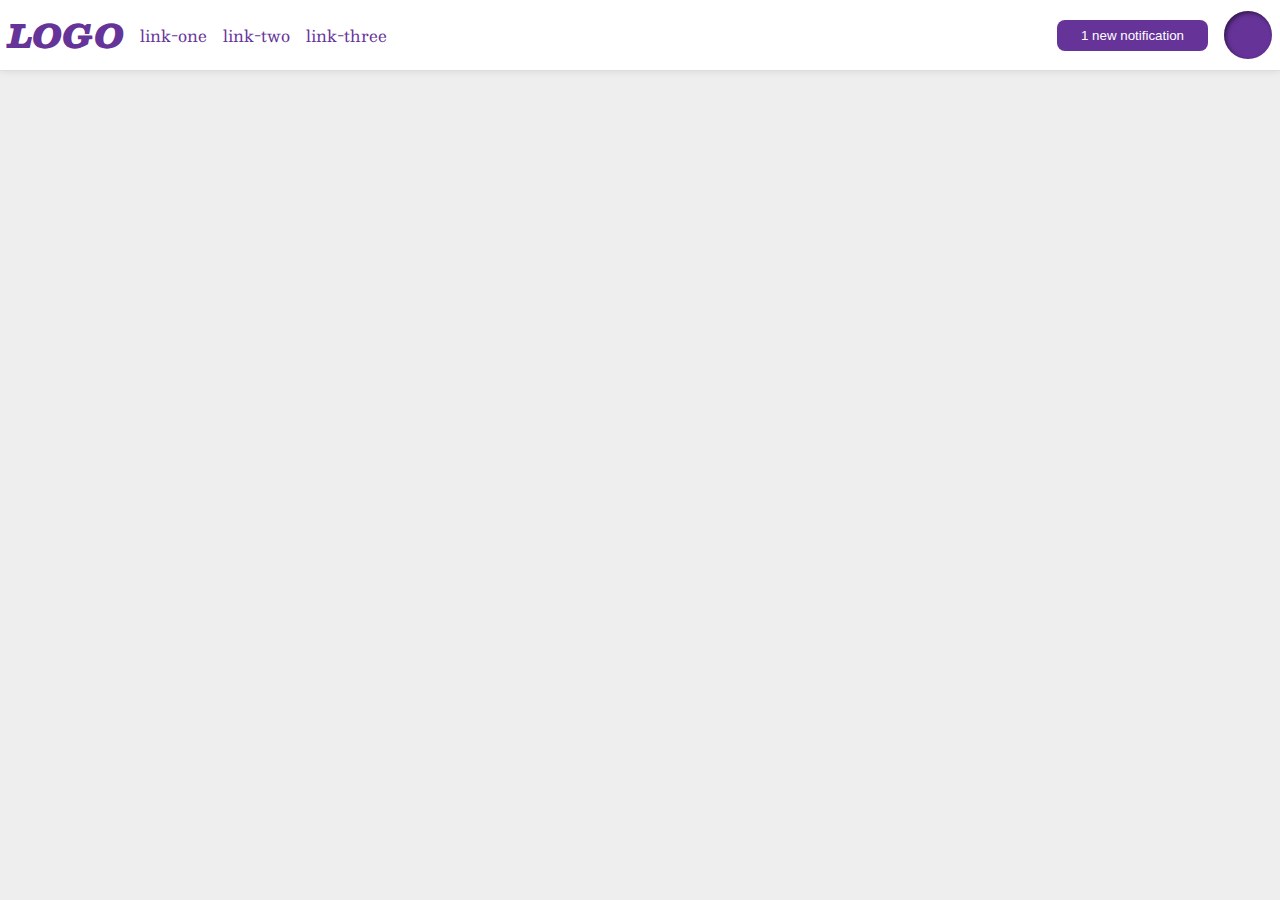
<file: flex/03-flex-header-2/index.html>
<!DOCTYPE html>
<html lang="en">
  <head>
    <meta charset="UTF-8">
    <meta http-equiv="X-UA-Compatible" content="IE=edge">
    <meta name="viewport" content="width=device-width, initial-scale=1.0">
    <title>Flex Header 2</title>
    <link rel="stylesheet" href="style.css">
  </head>
  <body>
    <div class="header">
      <div class="left">
        <div class="logo">
          LOGO
        </div>
        <ul class="links">
          <li><a href="https://google.com">link-one</a></li>
          <li><a href="https://google.com">link-two</a></li>
          <li><a href="https://google.com">link-three</a></li>
        </ul>
      </div>
      <div class="right">
        <button class="notifications">
          1 new notification
        </button>
        <div class="profile-image"></div>
      </div>
    </div>
  </body>
</html>
</file>
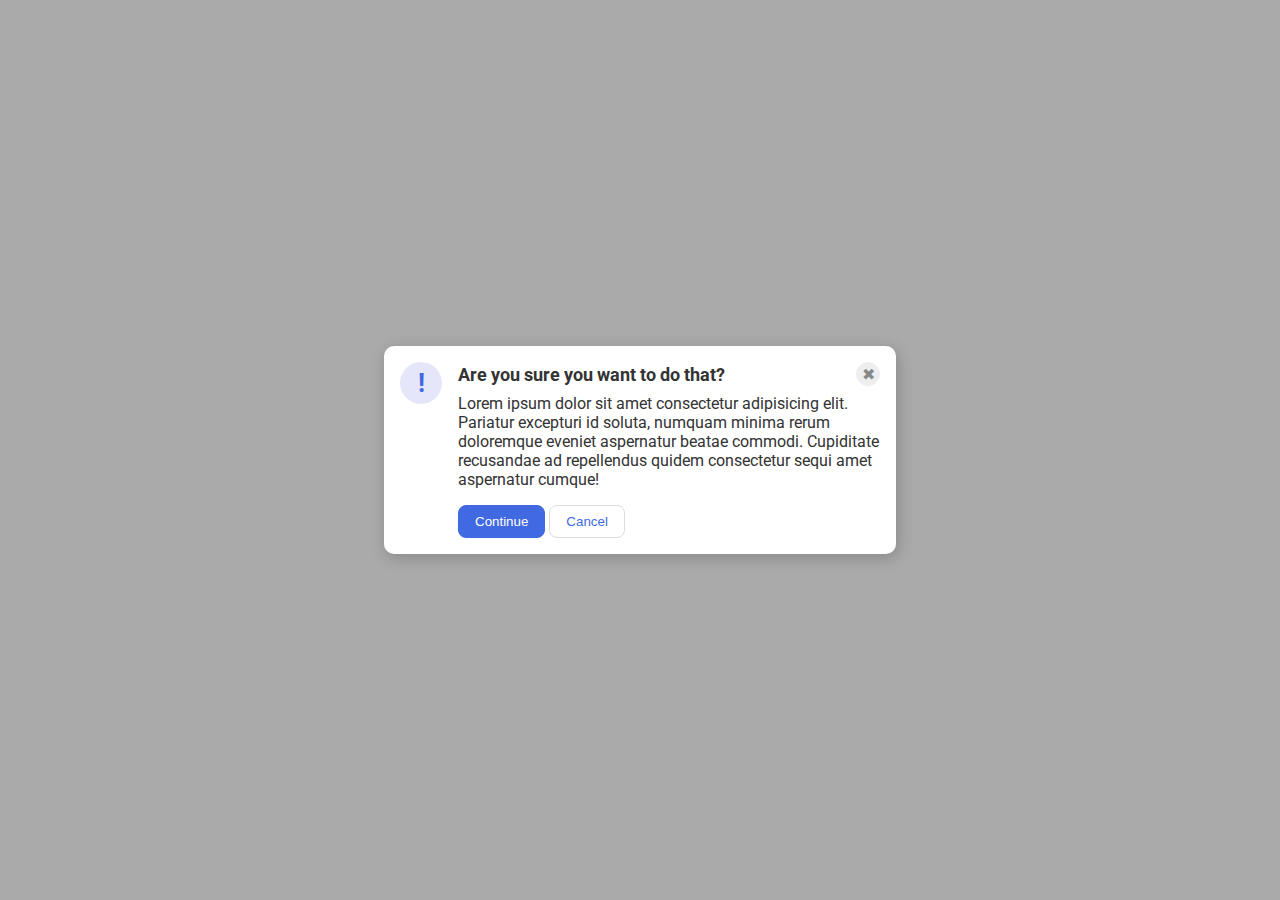
<file: flex/05-flex-modal/index.html>
<!DOCTYPE html>
<html lang="en">
  <head>
    <meta charset="UTF-8">
    <meta http-equiv="X-UA-Compatible" content="IE=edge">
    <meta name="viewport" content="width=device-width, initial-scale=1.0">
    <link rel="stylesheet" href="style.css">
    <title>Modal</title>
  </head>
  <body>
    <div class="modal">
      <div class="icon">!</div>
      <div class="content">
        <div class="header">Are you sure you want to do that?
          <button class="close-button">✖</button>
        </div>
        <div class="text">Lorem ipsum dolor sit amet consectetur adipisicing elit. Pariatur excepturi id soluta, numquam minima rerum doloremque eveniet aspernatur beatae commodi. Cupiditate recusandae ad repellendus quidem consectetur sequi amet aspernatur cumque!</div>
        <button class="continue">Continue</button>
        <button class="cancel">Cancel</button>
      </div>
    </div>
  </body>
</html>
</file>
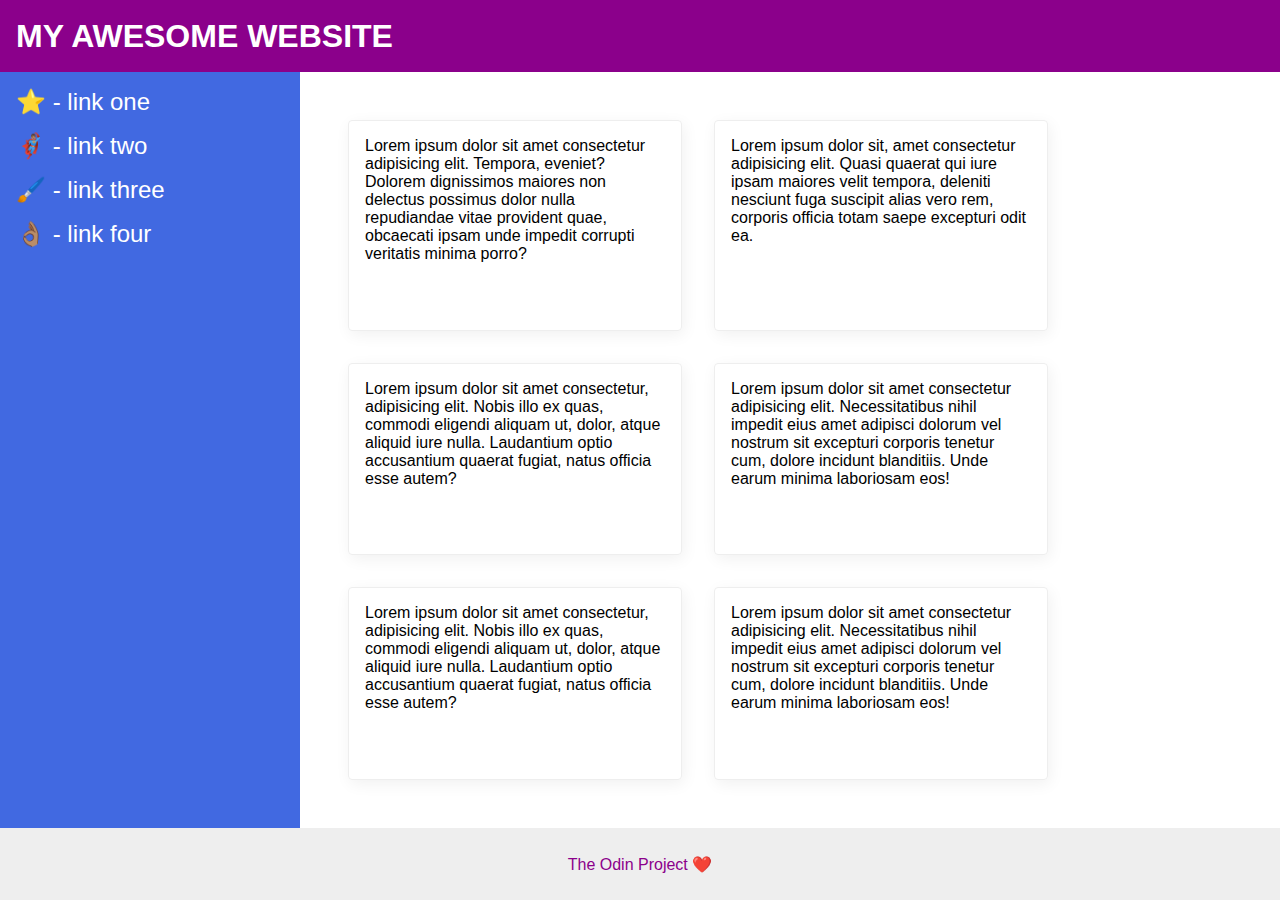
<file: flex/07-flex-layout-2/index.html>
<!DOCTYPE html>
<html lang="en">
  <head>
    <meta charset="UTF-8">
    <meta http-equiv="X-UA-Compatible" content="IE=edge">
    <meta name="viewport" content="width=device-width, initial-scale=1.0">
    <title>The Holy Grail</title>
    <link rel="stylesheet" href="style.css">
  </head>
  <body>
    <div class="header">
      MY AWESOME WEBSITE
    </div>
    <div class="corpo">
      <div class="sidebar">
        <ul>
          <li><a href="#">⭐ - link one</a></li>
          <li><a href="#">🦸🏽‍♂️ - link two</a></li>
          <li><a href="#">🖌️ - link three</a></li>
          <li><a href="#">👌🏽 - link four</a></li>
        </ul>
      </div>
      <div class="cards">
        <div class="card">Lorem ipsum dolor sit amet consectetur adipisicing elit. Tempora, eveniet? Dolorem dignissimos maiores non delectus possimus dolor nulla repudiandae vitae provident quae, obcaecati ipsam unde impedit corrupti veritatis minima porro?</div>
        <div class="card">Lorem ipsum dolor sit, amet consectetur adipisicing elit. Quasi quaerat qui iure ipsam maiores velit tempora, deleniti nesciunt fuga suscipit alias vero rem, corporis officia totam saepe excepturi odit ea.</div>
        <div class="card">Lorem ipsum dolor sit amet consectetur, adipisicing elit. Nobis illo ex quas, commodi eligendi aliquam ut, dolor, atque aliquid iure nulla. Laudantium optio accusantium quaerat fugiat, natus officia esse autem?</div>
        <div class="card">Lorem ipsum dolor sit amet consectetur adipisicing elit. Necessitatibus nihil impedit eius amet adipisci dolorum vel nostrum sit excepturi corporis tenetur cum, dolore incidunt blanditiis. Unde earum minima laboriosam eos!</div>
        <div class="card">Lorem ipsum dolor sit amet consectetur, adipisicing elit. Nobis illo ex quas, commodi eligendi aliquam ut, dolor, atque aliquid iure nulla. Laudantium optio accusantium quaerat fugiat, natus officia esse autem?</div>
        <div class="card">Lorem ipsum dolor sit amet consectetur adipisicing elit. Necessitatibus nihil impedit eius amet adipisci dolorum vel nostrum sit excepturi corporis tenetur cum, dolore incidunt blanditiis. Unde earum minima laboriosam eos!</div>
      </div>
    </div>
    <div class="footer">
      The Odin Project ❤️
    </div>
  </body>
</html>
</file>
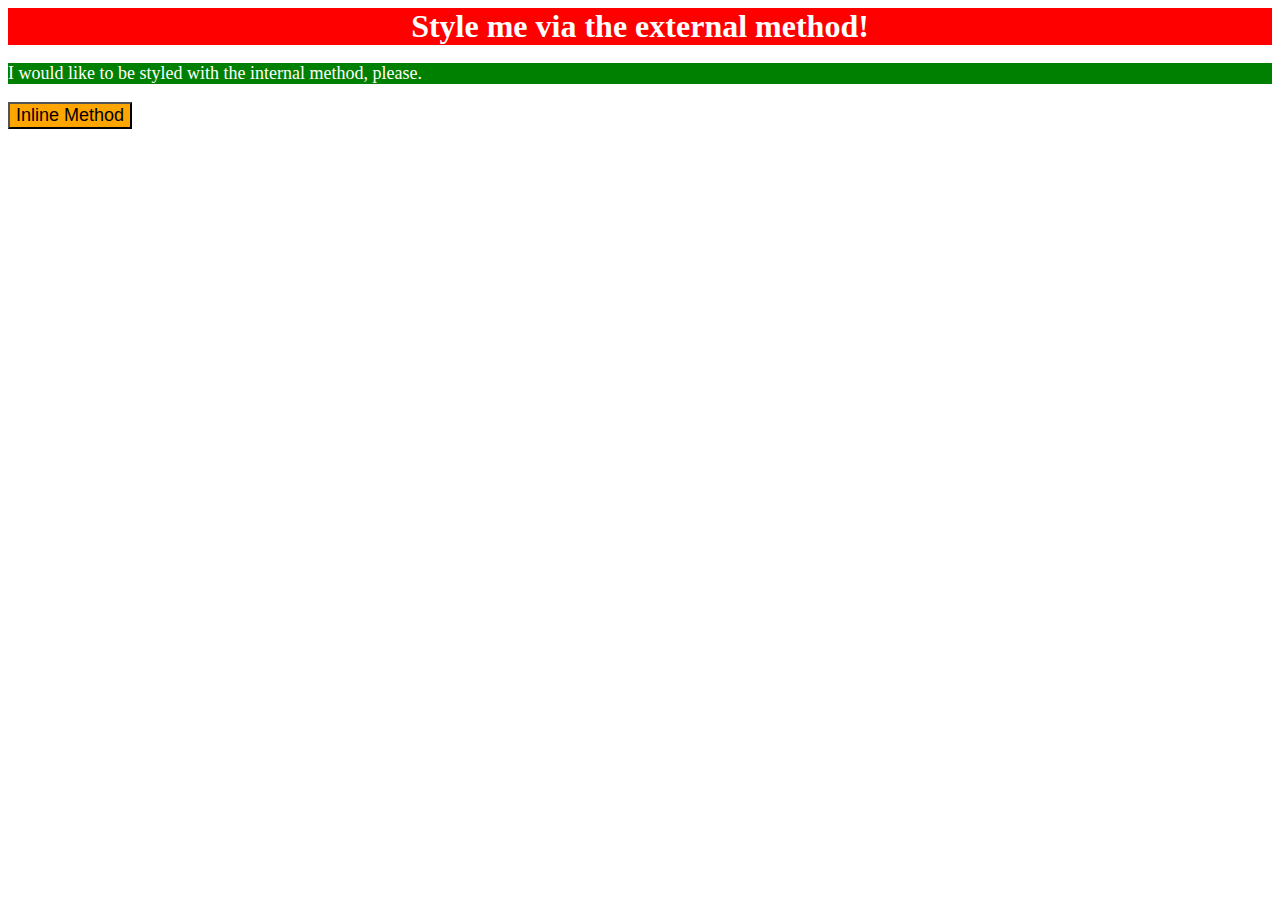
<file: foundations/01-css-methods/index.html>
<!DOCTYPE html>
<html lang="en">
<head>
    <meta charset="UTF-8">
    <meta http-equiv="X-UA-Compatible" content="IE=edge">
    <meta name="viewport" content="width=device-width, initial-scale=1.0">
    <title>Methods for Adding CSS</title>
    <link rel="stylesheet" href="styles.css">
    <style>
        p {
            background-color: green;
            color: white;
            font-size: 18px;
        }
    </style>
</head>
    <body>
        <div>Style me via the external method!</div>
        <p>I would like to be styled with the internal method, please.</p>
        <button style="background-color: orange; font-size: 18px">Inline Method</button>
    </body>
</html>
</file>
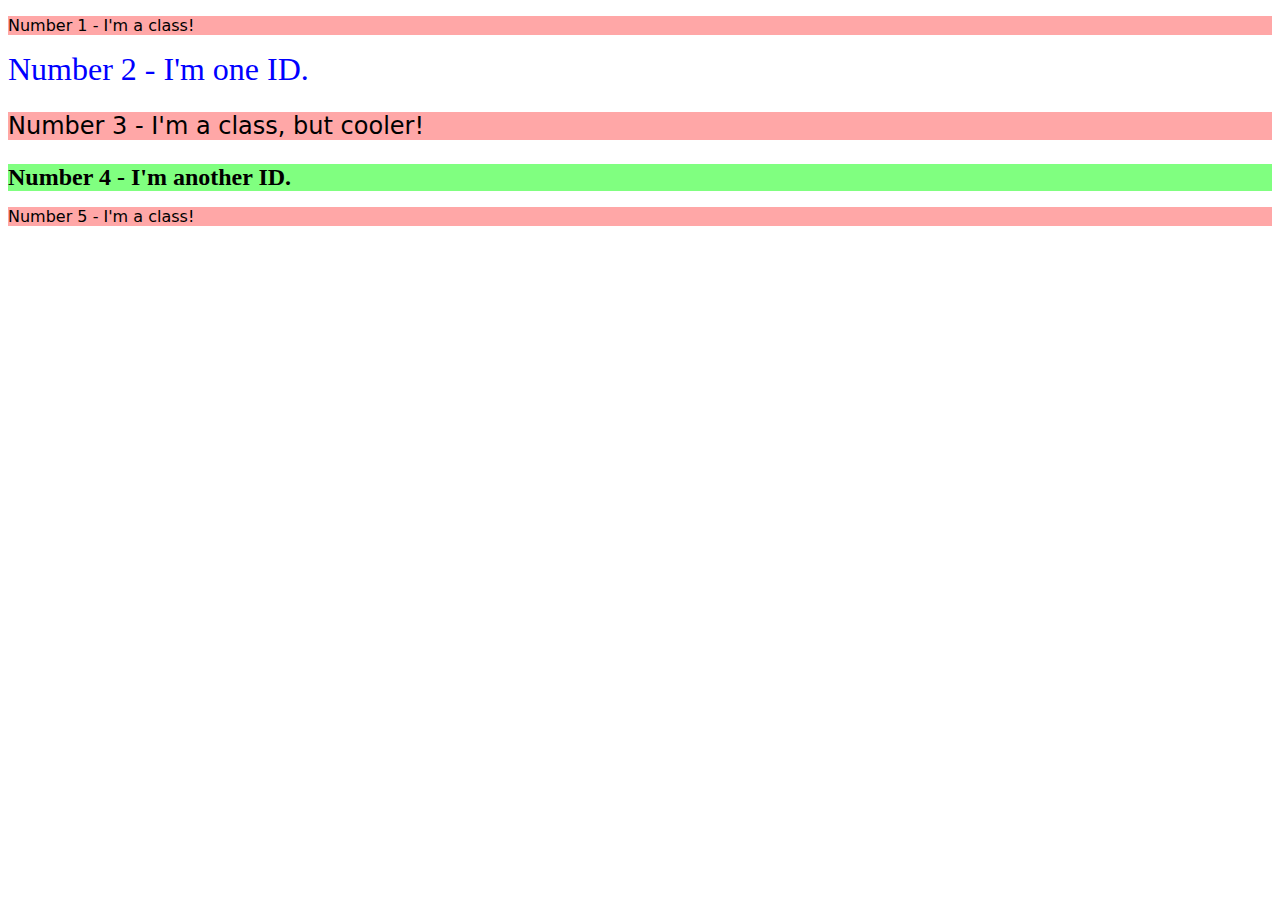
<file: foundations/02-class-id-selectors/index.html>
<!DOCTYPE html>
<html lang="en">
  <head>
    <meta charset="UTF-8">
    <meta http-equiv="X-UA-Compatible" content="IE=edge">
    <meta name="viewport" content="width=device-width, initial-scale=1.0">
    <title>Class and ID Selectors</title>
    <link rel="stylesheet" href="style.css">
  </head>
  <body>
    <p class="odd">Number 1 - I'm a class!</p>
    <div id="even1">Number 2 - I'm one ID.</div>
    <p class="odd third">Number 3 - I'm a class, but cooler!</p>
    <div id="even2">Number 4 - I'm another ID.</div>
    <p class="odd">Number 5 - I'm a class!</p>
  </body>
</html>
</file>
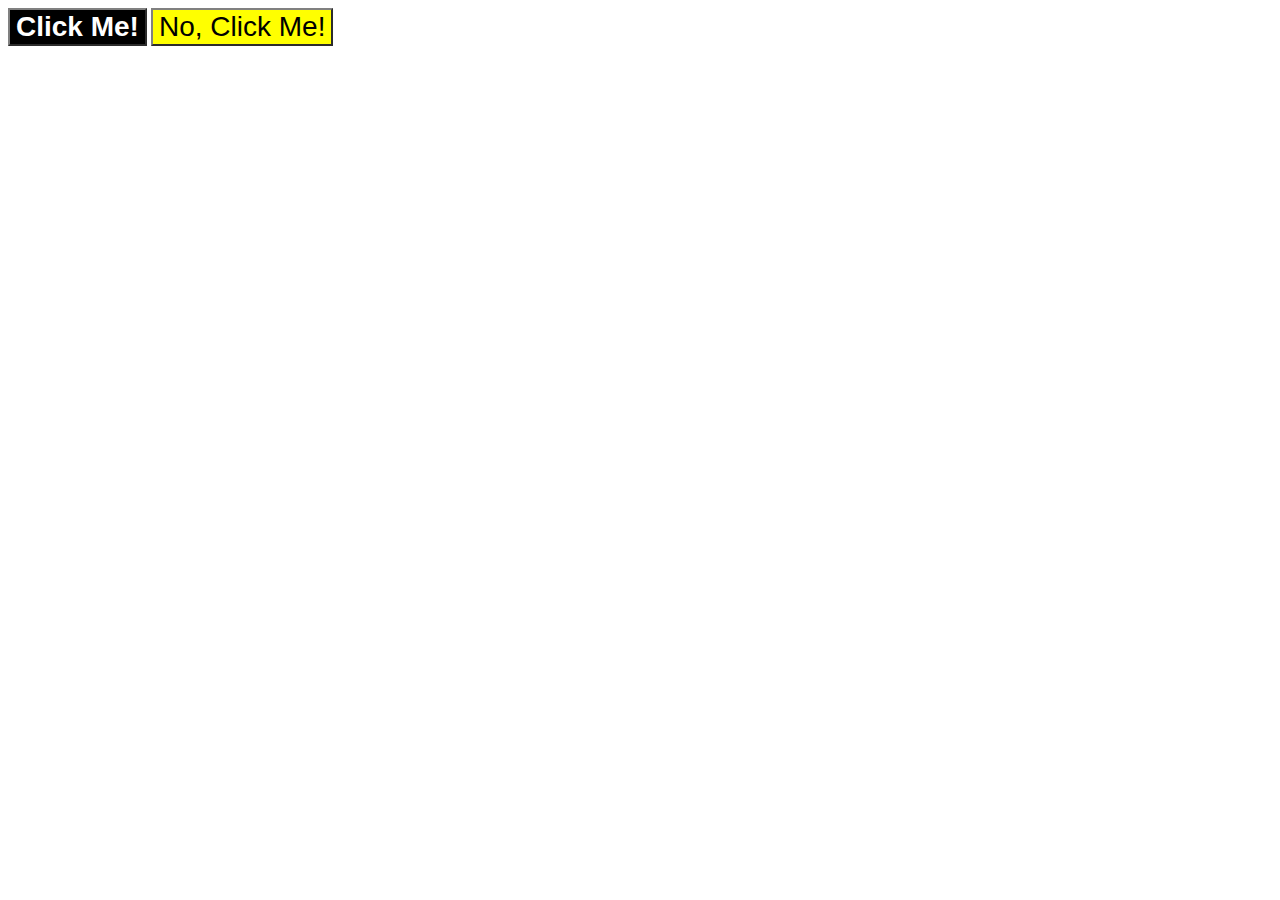
<file: foundations/03-grouping-selectors/index.html>
<!DOCTYPE html>
<html lang="en">
  <head>
    <meta charset="UTF-8">
    <meta http-equiv="X-UA-Compatible" content="IE=edge">
    <meta name="viewport" content="width=device-width, initial-scale=1.0">
    <title>Grouping Selectors</title>
    <link rel="stylesheet" href="style.css">
  </head>
  <body>
    <button class="black">Click Me!</button>
    <button class="yellow">No, Click Me!</button>
  </body>
</html>
</file>
<file: flex/03-flex-header-2/style.css>
/* this is some magical font-importing.  
you'll learn about it later. */
@import url('https://fonts.googleapis.com/css2?family=Besley:ital,wght@0,400;1,900&display=swap');

body {
  margin: 0;
  background: #eee;
  font-family: Besley, serif;
}

.header {
  background: white;
  border-bottom: 1px solid #ddd;
  box-shadow: 0 0 8px rgba(0,0,0,.1);
  display: flex;
  justify-content: space-between;
  padding: 8px;
}

.profile-image {
  background: rebeccapurple;
  box-shadow: inset 2px 2px 4px rgba(0,0,0,.5);
  border-radius: 50%;
  width: 48px;
  height: 48px;
  flex-shrink: 0;
}

.logo {
  color: rebeccapurple;
  font-size: 32px;
  font-weight: 900;
  font-style: italic;
}

button {
  border: none;
  border-radius: 8px;
  background: rebeccapurple;
  color: white;
  padding: 8px 24px;
}

a {
  /* this removes the line under our links */
  text-decoration: none;
  color: rebeccapurple;
}

ul {
  list-style-type: none;
  display: flex;
  gap: 16px;
  margin: 0;
  padding: 0;
}

.left, .right {
  display: flex;
  align-items: center;
  gap: 16px;
}
</file>
<file: flex/05-flex-modal/style.css>
@import url('https://fonts.googleapis.com/css2?family=Roboto:wght@400;700&display=swap');

html, body {
  height: 100%;
}

body {
  font-family: Roboto, sans-serif;
  margin: 0;
  background: #aaa;
  color: #333;
  /* I'll give you this one for free lol */
  display: flex;
  align-items: center;
  justify-content: center;
}

.modal {
  background: white;
  width: 480px;
  border-radius: 10px;
  box-shadow: 2px 4px 16px rgba(0,0,0,.2);
  display: flex;
  padding: 16px;
  gap: 16px;
}

.icon {
  color: royalblue;
  font-size: 26px;
  font-weight: 700;
  background: lavender;
  width: 42px;
  height: 42px;
  border-radius: 50%;
  display: flex;
  align-items: center;
  justify-content: center;
  flex-shrink: 0;
}

.close-button {
  background: #eee;
  border-radius: 50%;
  color: #888;
  font-weight: 400;
  font-size: 16px;
  height: 24px;
  width: 24px;
  display: flex;
  align-items: center;
  justify-content: center;
  border: 1px solid #eee;
  padding: 0;
}

button {
  cursor: pointer;
  padding: 8px 16px;
  border-radius: 8px;
}

button.continue {
  background: royalblue;
  border: 1px solid royalblue;
  color: white;
}

button.cancel {
  background: white;
  border: 1px solid #ddd;
  color: royalblue;
}

.header {
  display: flex;
  align-items: center;
  justify-content: space-between;
  font-weight: 700;
  font-size: 18px;
  margin-bottom: 8px;
}

.text {
  margin-bottom: 16px;
}
</file>
<file: flex/07-flex-layout-2/style.css>
body {
  font-family: -apple-system, BlinkMacSystemFont, 'Segoe UI', Roboto, Oxygen, Ubuntu, Cantarell, 'Open Sans', 'Helvetica Neue', sans-serif;
  margin: 0;
  min-height: 100vh;
  display: flex;
  flex-direction: column;
}

.header {
  height: 72px;
  background: darkmagenta;
  color: white;
  display: flex;
  align-items: center;
  padding: 0 16px;
  font-weight: 900;
  font-size: 32px;
}

.footer {
  height: 72px;
  background: #eee;
  color: darkmagenta;
  display: flex;
  align-items: center;
  justify-content: center;
}

.sidebar {
  width: 300px;
  background: royalblue;
  box-sizing: border-box;
  flex-shrink: 0;
  padding: 16px;
}

ul {
  list-style-type: none;
  margin: 0;
  padding: 0;
}

li {
  margin-bottom: 16px;
}

a {
  text-decoration: none;
  font-size: 24px;
  color: white;
}

.card {
  border: 1px solid #eee;
  box-shadow: 2px 4px 16px rgba(0,0,0,.06);
  border-radius: 4px;
  width: 300px;
  padding: 16px;
}

.corpo {
  display: flex;
  flex: 1;
}

.cards {
  display: flex;
  flex-wrap: wrap;
  padding: 48px;
  gap: 32px;
}
</file>
<file: foundations/01-css-methods/styles.css>
div {
    background-color: red;
    color: white;
    font-size: 32px;
    text-align: center;
    font-weight: bold;
}
</file>
<file: foundations/02-class-id-selectors/style.css>
.odd {
    background-color: rgb(255, 167, 167);
    font-family: Verdana, "DejaVu Sans", sans-serif;
}

#even1 {
    color: #0000ff;
    font-size: 32px;
}

#even2 {
    background-color: hsl(120, 100%, 75%);
    font-size: 24px;
    font-weight: bold;
}

.third {
    font-size: 24px;
}
</file>
<file: foundations/03-grouping-selectors/style.css>
.black, .yellow {
    border-color: gray;
    font-size: 28px;
    font-family: Helvetica, "Times New Roman", sans-serif;
}

.black {
    background-color: black;
    color: white;
    font-weight: bold;
}

.yellow {
    background-color: yellow;
}
</file>
